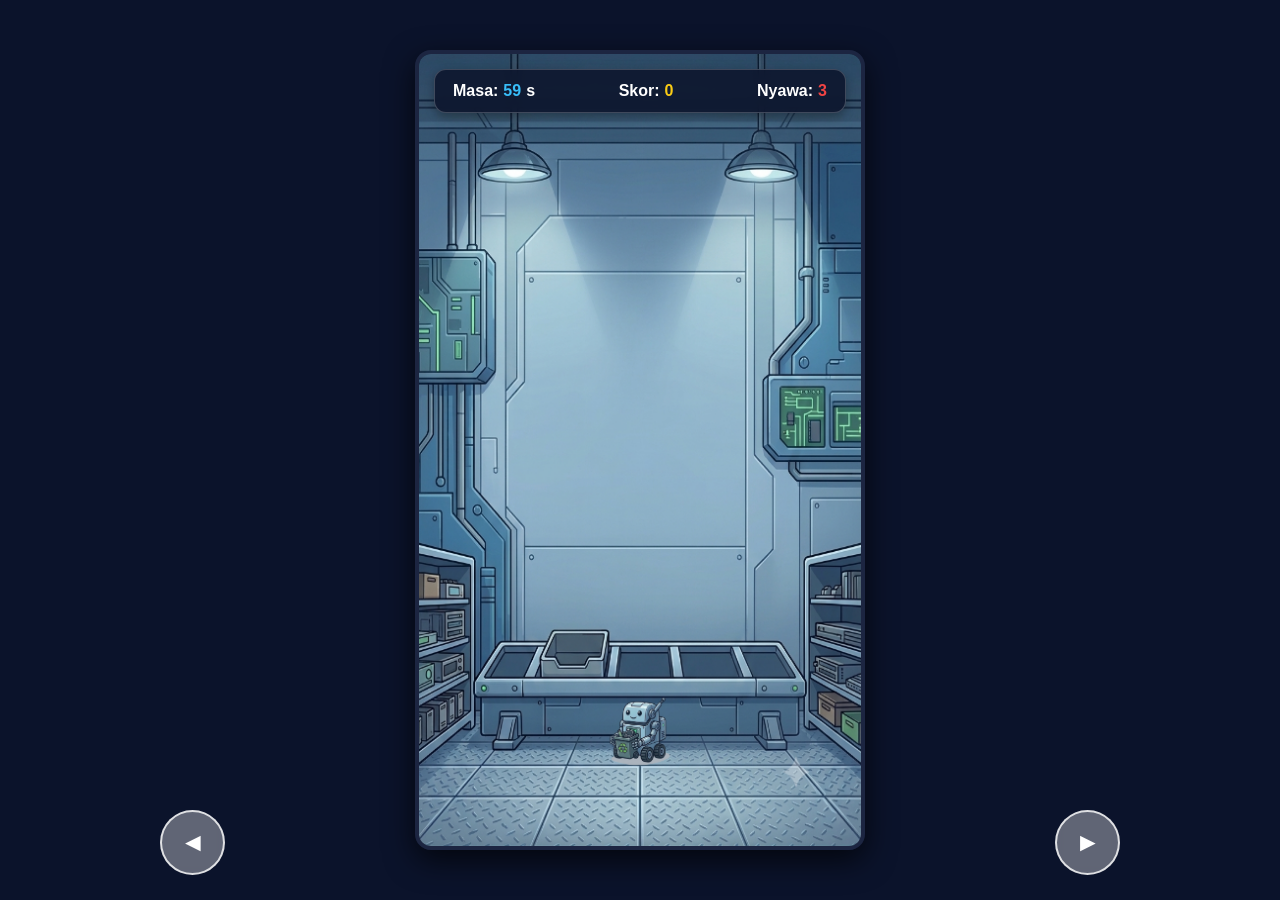
<file: index.html>
<!DOCTYPE html>
<html lang="ms">
<head>
  <meta charset="UTF-8">
  <meta name="viewport" content="width=device-width, initial-scale=1.0">
  <title>Game SDG 12: Kutip Sisa E-Waste</title>
  <link rel="stylesheet" href="style.css">
</head>
<body>
  <div class="game-container">
    <!-- UI Papan Skor dan Masa -->
    <div id="ui-panel">
      <div>Masa: <span id="timer">60</span>s</div>
      <div>Skor: <span id="score">0</span></div>
      <div>Nyawa: <span id="lives">3</span></div>
    </div>

    <!-- Kanvas Utama -->
    <canvas id="gameCanvas" width="450" height="800"></canvas>

    <!-- Skrin Game Over -->
    <div id="game-over-screen" class="hidden">
      <div class="card-container">
        <h2>GAME OVER</h2>
        <p id="final-reason"></p>
        <p>Skor Akhir: <span id="final-score">0</span></p>
        <form id="leaderboard-form">
          <input type="text" id="player-name" placeholder="Masukkan Nama Anda" required />
          <button type="submit" id="submit-btn">Hantar Skor</button>
        </form>
        <button onclick="location.reload()" class="restart-btn">Main Semula</button>
      </div>
    </div>
  </div>
  <!-- D-PAD MAYA UNTUK TELEFON -->
<!-- BUTANG KIRI & KANAN MAYA -->
<div id="dpad-container">
  <button id="btn-left" class="dpad-btn">◄</button>
  <button id="btn-right" class="dpad-btn">►</button>
</div>
  <script src="script.js"></script>
</body>
</html>
</file>
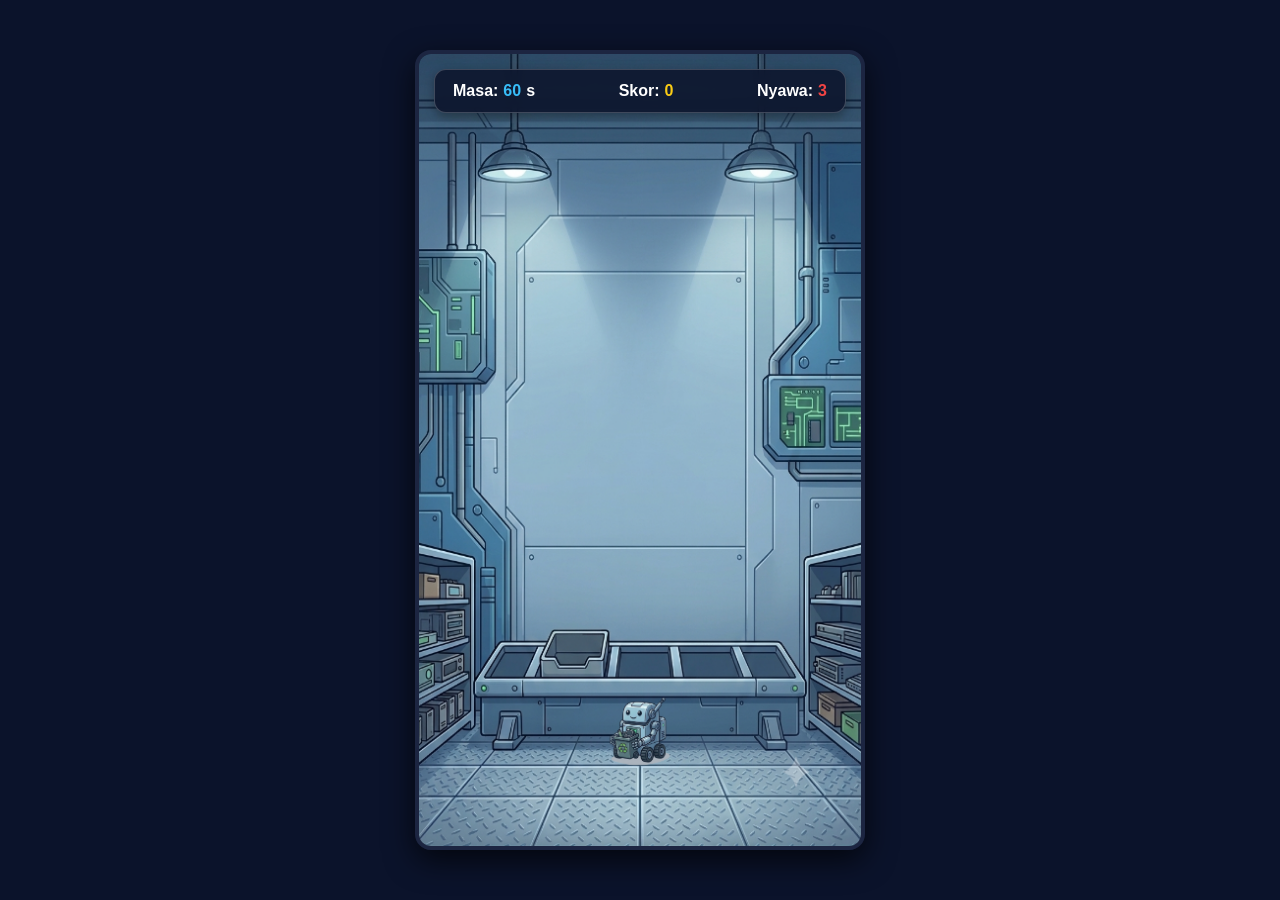
<file: ewaste/index.html>
<!DOCTYPE html>
<html lang="ms">
<head>
  <meta charset="UTF-8">
  <meta name="viewport" content="width=device-width, initial-scale=1.0">
  <title>Game SDG 12: Kutip Sisa E-Waste</title>
  <link rel="stylesheet" href="style.css">
</head>
<body>
  <div class="game-container">
    <!-- UI Papan Skor dan Masa -->
    <div id="ui-panel">
      <div>Masa: <span id="timer">60</span>s</div>
      <div>Skor: <span id="score">0</span></div>
      <div>Nyawa: <span id="lives">3</span></div>
    </div>

    <!-- Kanvas Utama -->
    <canvas id="gameCanvas" width="450" height="800"></canvas>

    <!-- Skrin Game Over -->
    <div id="game-over-screen" class="hidden">
      <div class="card-container">
        <h2>GAME OVER</h2>
        <p id="final-reason"></p>
        <p>Skor Akhir: <span id="final-score">0</span></p>
        <form id="leaderboard-form">
          <input type="text" id="player-name" placeholder="Masukkan Nama Anda" required />
          <button type="submit" id="submit-btn">Hantar Skor</button>
        </form>
        <button onclick="location.reload()" class="restart-btn">Main Semula</button>
      </div>
    </div>
  </div>

  <script src="script.js"></script>
</body>
</html>
</file>
<file: style.css>
/* --- RESET ASAS --- */
* {
  box-sizing: border-box;
  margin: 0;
  padding: 0;
  font-family: 'Segoe UI', Tahoma, Geneva, Verdana, sans-serif;
}

body {
  background-color: #0b132b;
  display: flex;
  justify-content: center;
  align-items: center;
  min-height: 100vh;
  overflow: hidden;
}

/* --- BEKAS UTAMA PERMAINAN --- */
.game-container {
  position: relative;
  width: 450px;
  height: 800px;
  border-radius: 16px;
  box-shadow: 0 10px 30px rgba(0, 0, 0, 0.7);
  border: 4px solid #1c2541;
  overflow: hidden;
}

/* --- KANVAS UTAMA --- */
#gameCanvas {
  width: 100%;
  height: 100%;
  display: block;
}

/* --- PANEL UI ATAS (Masa, Skor, Nyawa) --- */
#ui-panel {
  position: absolute;
  top: 15px;
  left: 15px;
  right: 15px;
  display: flex;
  justify-content: space-between;
  align-items: center;
  background: rgba(11, 19, 43, 0.85);
  backdrop-filter: blur(5px);
  color: #ffffff;
  padding: 12px 18px;
  border-radius: 12px;
  border: 1px solid rgba(255, 255, 255, 0.2);
  font-size: 16px;
  font-weight: bold;
  z-index: 10;
  box-shadow: 0 4px 10px rgba(0, 0, 0, 0.3);
}

#ui-panel div {
  display: flex;
  align-items: center;
  gap: 5px;
}

#timer {
  color: #38bdf8;
}

#score {
  color: #facc15;
}

#lives {
  color: #ef4444;
}

/* --- OVERLAY GAME OVER --- */
#game-over-screen {
  position: absolute;
  top: 0;
  left: 0;
  width: 100%;
  height: 100%;
  background: rgba(11, 19, 43, 0.88);
  backdrop-filter: blur(6px);
  color: #ffffff;
  display: flex;
  justify-content: center;
  align-items: center;
  z-index: 20;
  padding: 20px;
  text-align: center;
}

/* Kad Menu dikemas kini ke asset/menu.png */
.card-container {
  width: 360px;
  height: 500px;
  background-image: url('asset/menu.png');
  background-size: contain;
  background-repeat: no-repeat;
  background-position: center;
  display: flex;
  flex-direction: column;
  justify-content: center;
  align-items: center;
  gap: 14px;
  padding: 40px 30px;
}

#game-over-screen h2 {
  font-size: 32px;
  color: #ef4444;
  letter-spacing: 2px;
  text-shadow: 0 0 10px rgba(239, 68, 68, 0.5);
  margin-top: 15px;
}

#game-over-screen p {
  font-size: 16px;
  color: #ffffff;
  font-weight: 600;
}

#final-score {
  font-weight: bold;
  color: #facc15;
  font-size: 24px;
}

/* --- BORANG & BUTANG --- */
#leaderboard-form {
  display: flex;
  flex-direction: column;
  gap: 10px;
  width: 85%;
  margin-top: 5px;
}

input[type="text"] {
  padding: 10px;
  font-size: 15px;
  text-align: center;
  border-radius: 8px;
  border: 2px solid #3b82f6;
  background-color: #0b132b;
  color: #ffffff;
  outline: none;
  transition: border-color 0.2s;
}

input[type="text"]:focus {
  border-color: #38bdf8;
}

button {
  padding: 10px 18px;
  font-size: 15px;
  font-weight: bold;
  background-color: #0284c7;
  color: white;
  border: none;
  border-radius: 8px;
  cursor: pointer;
  transition: transform 0.1s, background-color 0.2s;
}

button:hover {
  background-color: #0369a1;
  transform: translateY(-2px);
}

button:active {
  transform: translateY(0);
}

.restart-btn {
  background-color: #e11d48;
  width: 85%;
}

.restart-btn:hover {
  background-color: #be123c;
}

/* CLASS PENYEMBUNYI */
.hidden {
  display: none !important;
}
/* --- BUTANG KIRI & KANAN UNTUK TELEFON --- */
#dpad-container {
  position: absolute;
  bottom: 25px;
  left: 50%;
  transform: translateX(-50%);
  display: flex;
  justify-content: space-between;
  width: 75%;
  z-index: 15;
  user-select: none;
  -webkit-user-select: none;
}

.dpad-btn {
  width: 65px;
  height: 65px;
  background: rgba(255, 255, 255, 0.35);
  border: 2px solid rgba(255, 255, 255, 0.8);
  border-radius: 50%;
  color: #ffffff;
  font-size: 26px;
  font-weight: bold;
  cursor: pointer;
  backdrop-filter: blur(4px);
  touch-action: manipulation;
  outline: none;
}

.dpad-btn:active {
  background: rgba(56, 189, 248, 0.8);
  border-color: #38bdf8;
  transform: scale(0.92);
}
</file>
<file: ewaste/style.css>
/* --- RESET ASAS --- */
* {
  box-sizing: border-box;
  margin: 0;
  padding: 0;
  font-family: 'Segoe UI', Tahoma, Geneva, Verdana, sans-serif;
}

body {
  background-color: #0b132b;
  display: flex;
  justify-content: center;
  align-items: center;
  min-height: 100vh;
  overflow: hidden;
}

/* --- BEKAS UTAMA PERMAINAN --- */
.game-container {
  position: relative;
  width: 450px;
  height: 800px;
  border-radius: 16px;
  box-shadow: 0 10px 30px rgba(0, 0, 0, 0.7);
  border: 4px solid #1c2541;
  overflow: hidden;
}

/* --- KANVAS UTAMA --- */
#gameCanvas {
  width: 100%;
  height: 100%;
  display: block;
}

/* --- PANEL UI ATAS (Masa, Skor, Nyawa) --- */
#ui-panel {
  position: absolute;
  top: 15px;
  left: 15px;
  right: 15px;
  display: flex;
  justify-content: space-between;
  align-items: center;
  background: rgba(11, 19, 43, 0.85);
  backdrop-filter: blur(5px);
  color: #ffffff;
  padding: 12px 18px;
  border-radius: 12px;
  border: 1px solid rgba(255, 255, 255, 0.2);
  font-size: 16px;
  font-weight: bold;
  z-index: 10;
  box-shadow: 0 4px 10px rgba(0, 0, 0, 0.3);
}

#ui-panel div {
  display: flex;
  align-items: center;
  gap: 5px;
}

#timer {
  color: #38bdf8;
}

#score {
  color: #facc15;
}

#lives {
  color: #ef4444;
}

/* --- OVERLAY GAME OVER --- */
#game-over-screen {
  position: absolute;
  top: 0;
  left: 0;
  width: 100%;
  height: 100%;
  background: rgba(11, 19, 43, 0.88);
  backdrop-filter: blur(6px);
  color: #ffffff;
  display: flex;
  justify-content: center;
  align-items: center;
  z-index: 20;
  padding: 20px;
  text-align: center;
}

/* Kad Menu dikemas kini ke asset/menu.png */
.card-container {
  width: 360px;
  height: 500px;
  background-image: url('asset/menu.png');
  background-size: contain;
  background-repeat: no-repeat;
  background-position: center;
  display: flex;
  flex-direction: column;
  justify-content: center;
  align-items: center;
  gap: 14px;
  padding: 40px 30px;
}

#game-over-screen h2 {
  font-size: 32px;
  color: #ef4444;
  letter-spacing: 2px;
  text-shadow: 0 0 10px rgba(239, 68, 68, 0.5);
  margin-top: 15px;
}

#game-over-screen p {
  font-size: 16px;
  color: #ffffff;
  font-weight: 600;
}

#final-score {
  font-weight: bold;
  color: #facc15;
  font-size: 24px;
}

/* --- BORANG & BUTANG --- */
#leaderboard-form {
  display: flex;
  flex-direction: column;
  gap: 10px;
  width: 85%;
  margin-top: 5px;
}

input[type="text"] {
  padding: 10px;
  font-size: 15px;
  text-align: center;
  border-radius: 8px;
  border: 2px solid #3b82f6;
  background-color: #0b132b;
  color: #ffffff;
  outline: none;
  transition: border-color 0.2s;
}

input[type="text"]:focus {
  border-color: #38bdf8;
}

button {
  padding: 10px 18px;
  font-size: 15px;
  font-weight: bold;
  background-color: #0284c7;
  color: white;
  border: none;
  border-radius: 8px;
  cursor: pointer;
  transition: transform 0.1s, background-color 0.2s;
}

button:hover {
  background-color: #0369a1;
  transform: translateY(-2px);
}

button:active {
  transform: translateY(0);
}

.restart-btn {
  background-color: #e11d48;
  width: 85%;
}

.restart-btn:hover {
  background-color: #be123c;
}

/* CLASS PENYEMBUNYI */
.hidden {
  display: none !important;
}
</file>
